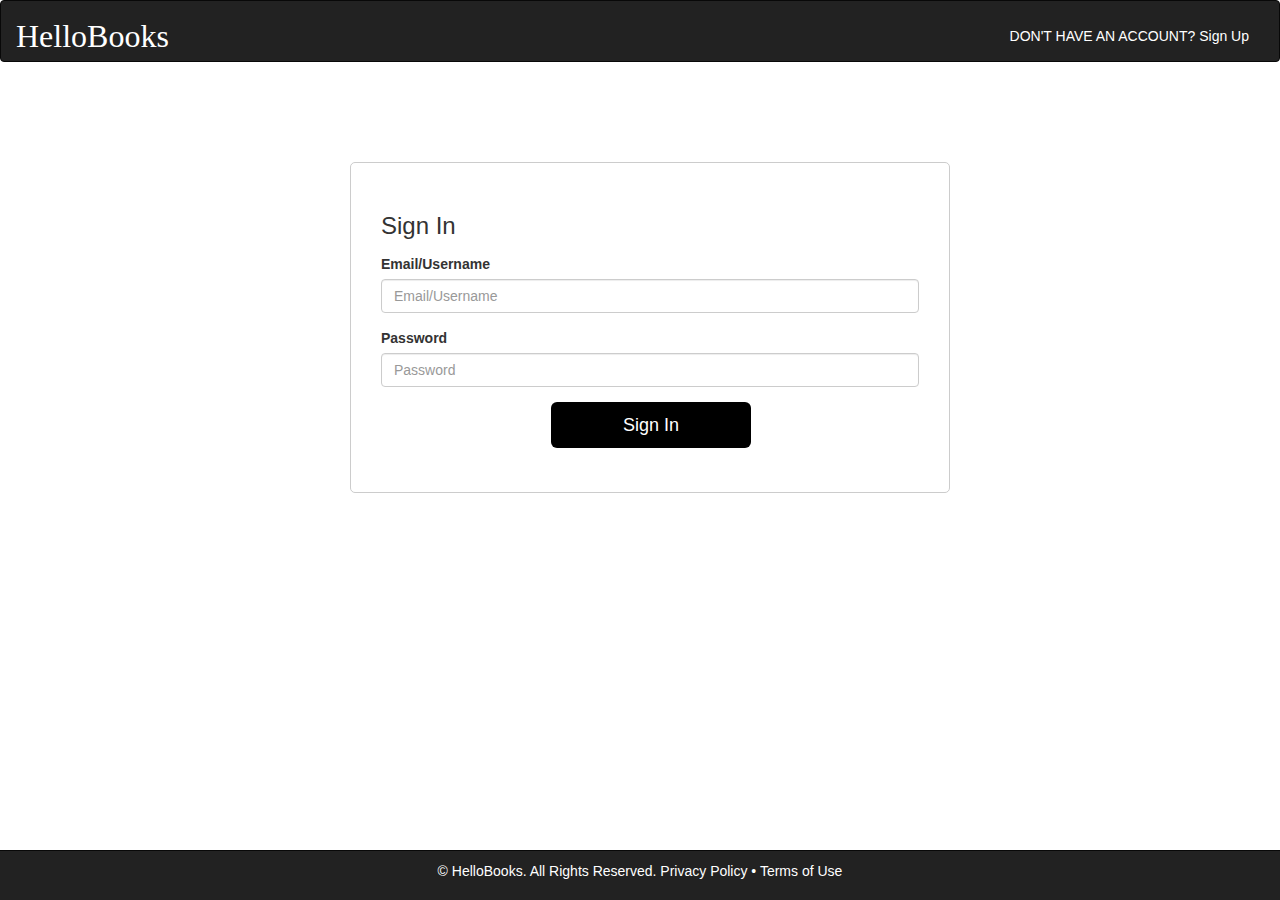
<file: template/index.html>
<html>
<head>
	<link rel="stylesheet" type="text/css" href="css/bootstrap.css">
	<link rel="stylesheet" type="text/css" href="css/bootstrap.min.css">
	<link rel="stylesheet" type="text/css" href="css/main.css">
	<title>HelloBooks</title>
</head>
<body>
<nav class="navbar navbar-inverse navbar-me">
  <div class="container-fluid">
    <!-- Brand and toggle get grouped for better mobile display -->
    <div class="navbar-header">
      <button type="button" class="navbar-toggle collapsed" data-toggle="collapse" data-target="#bs-example-navbar-collapse-1" aria-expanded="false">
        <span class="sr-only">Toggle navigation</span>
        <span class="icon-bar"></span>
        <span class="icon-bar"></span>
        <span class="icon-bar"></span>
      </button>
      <a class="navbar-brand" href="#">HelloBooks</a>
    </div>

    <!-- Collect the nav links, forms, and other content for toggling -->
    <div class="collapse navbar-collapse" id="bs-example-navbar-collapse-1">
     
     
     <div class="navbar-me"> 
        <ul class="nav navbar-nav navbar-right">
           <li><a href="#">DON'T HAVE AN ACCOUNT? Sign Up</a></li>
        </ul>
     </div>

    </div><!-- /.navbar-collapse -->
  </div><!-- /.container-fluid -->
</nav>

	<div class="login-box" method="post" action="allbooks.html">
		<form class="login-form" >
		   <label class="signin"><h3>Sign In</h3></label>
		   <div class="form-group">
		      <label for="usr">Email/Username</label>
		      <input type="textbox" name="email" placeholder="Email/Username" class="form-control">
		   </div>
		   <div class="form-group">
			  <label for="pwd">Password</label>
		      <input type="password" name="password" placeholder="Password" class="form-control">
		   </div>
		   <input type="submit" value="Sign In" class="btn btn-lg btn-me">
		</form>
	</div>

	<nav class="navbar navbar-inverse navbar-fixed-bottom">
  <div class="container">
    © HelloBooks. All Rights Reserved. Privacy Policy • Terms of Use
  </div>
</nav>
<script type="text/javascript" src="js/bootstrap.js"></script>
</body>
</html>
</file>
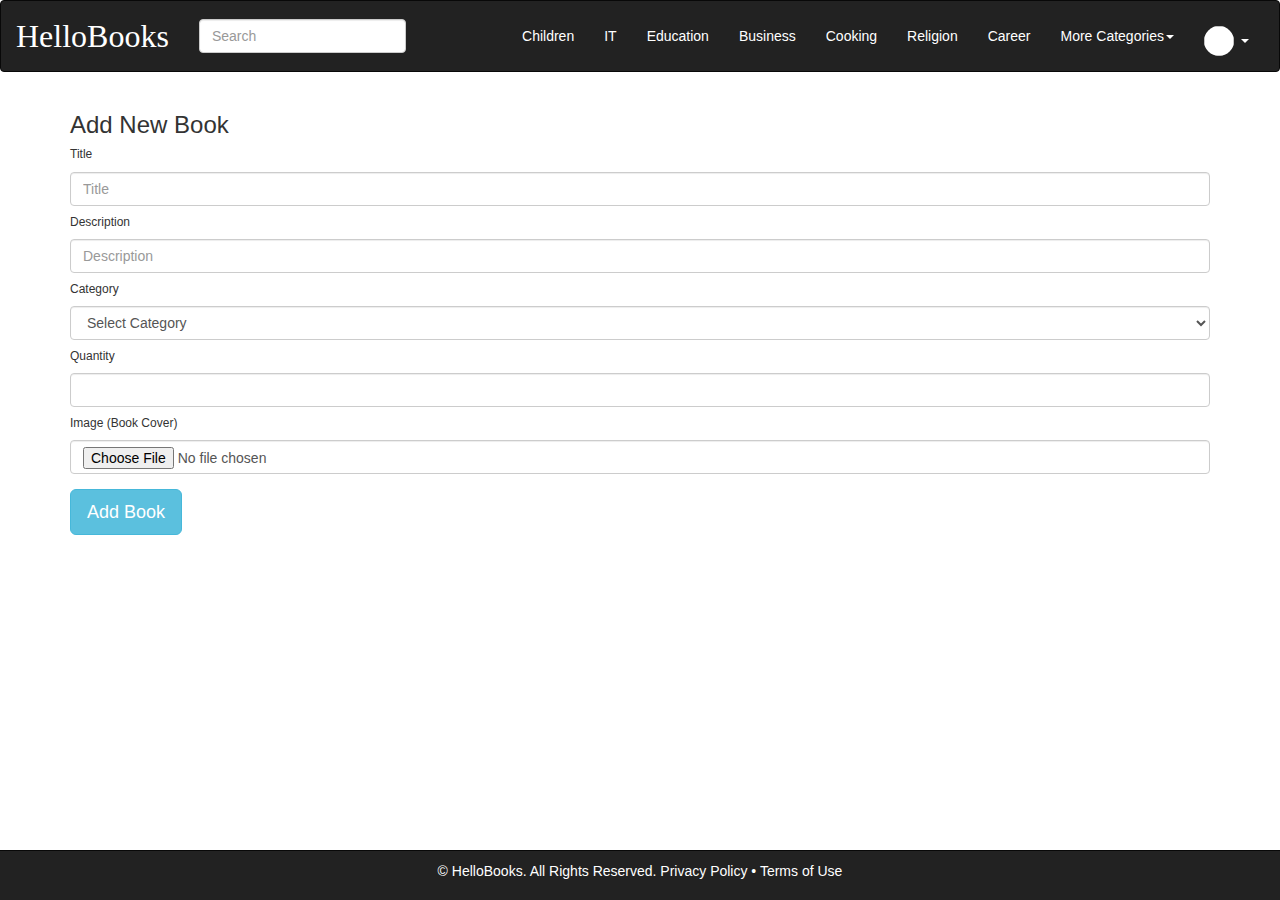
<file: template/addbook.html>
<html>
<head>
    <link rel="stylesheet" type="text/css" href="css/bootstrap.min.css">
    <link rel="stylesheet" type="text/css" href="css/main.css">
    <title>HelloBooks | Profile</title>
</head>
<body>
<nav class="navbar navbar-inverse">
  <div class="container-fluid">
    <!-- Brand and toggle get grouped for better mobile display -->
    <div class="navbar-header">
      <button type="button" class="navbar-toggle collapsed" data-toggle="collapse" data-target="#bs-example-navbar-collapse-1" aria-expanded="false">
        <span class="sr-only">Toggle navigation</span>
        <span class="icon-bar"></span>
        <span class="icon-bar"></span>
        <span class="icon-bar"></span>
      </button>
      <a class="navbar-brand" href="index.html">HelloBooks</a>
    </div>

    <!-- Collect the nav links, forms, and other content for toggling -->
    <div class="collapse navbar-collapse" id="bs-example-navbar-collapse-1">
     
      <form class="navbar-form navbar-left navbar-search">
        <div class="form-group">
          <input type="text" class="form-control" placeholder="Search">
        </div>
      </form>

      <ul class="nav navbar-nav navbar-right">
        <li><a href="#">Children</a></li>
        <li><a href="#">IT</a></li>
        <li><a href="#">Education</a></li>
        <li><a href="#">Business</a></li>
        <li><a href="#">Cooking</a></li>
        <li><a href="#">Religion</a></li>
        <li><a href="#">Career</a></li>
        <li class="dropdown">
          <a href="#" class="dropdown-toggle" data-toggle="dropdown" role="button" aria-haspopup="true" aria-expanded="false">More Categories<span class="caret"></span></a>
          <ul class="dropdown-menu">
            <li><a href="#">Women</a></li>
            <li><a href="#">Love</a></li>
            <li><a href="#">Fiction</a></li>
            <li><a href="#">Autobiographies</a></li>
            <li><a href="#">Adventure</a></li>
          </ul>
        </li>
        <li class="dropdown">
          <a href="#" class="dropdown-toggle" data-toggle="dropdown" role="button" aria-haspopup="true" aria-expanded="false"><img class="usr-img"></img><span class="caret"></span></a>
          <ul class="dropdown-menu">
            <li><a href="profile.html">My Profile</a></li>
            <li><a href="history.html">Rent History</a></li>
           
          </ul>
        </li>
          
      </ul>
    </div><!-- /.navbar-collapse -->
  </div><!-- /.container-fluid -->
</nav>
<div class="container container-me">
  <div><h3>Add New Book</h3></div>
  <form class="form-me">
    <div class="form-group">
      <h6>Title</h6>
      <input type="textbox" placeholder="Title" class="form-control" name="title">
      <h6>Description </h6>
      <input type="textbox" placeholder="Description" class="form-control" name="description">
      <h6>Category</h6>
      <select name="category" placeholder="" class="form-control">
                  <option value="-Select-">Select Category</option>
                  <option id="rm" value="it">IT</option>
                  <option id="rm" value="education">Education</option>
                  <option id="rm" value="career">Career</option>
                  <option id="rm" value="business">Business</option>
                  <option id="rm" value="religion">Religion</option>
        </select>
        <h6>Quantity</h6>
      <input type="number" name="quantity" class="form-control" min="1">
      <h6>Image (Book Cover)</h6>
      <input type="file" name="image" class="form-control">
      
    </div>
    <input type="submit" class="btn btn-info btn-lg" value="Add Book">
  
  </form>
 

  


</div>  

    <nav class="navbar navbar-inverse navbar-fixed-bottom">
  <div class="container">
    © HelloBooks. All Rights Reserved. Privacy Policy • Terms of Use
  </div>
</nav>
<script type="text/javascript" src="js/jquery.min.js"></script>
<script type="text/javascript" src="js/bootstrap.js"></script>

<script>
  $(document).ready(function(){
    $('.dropdown-toggle').dropdown();
  });
</script>
</body>
</html>
</file>
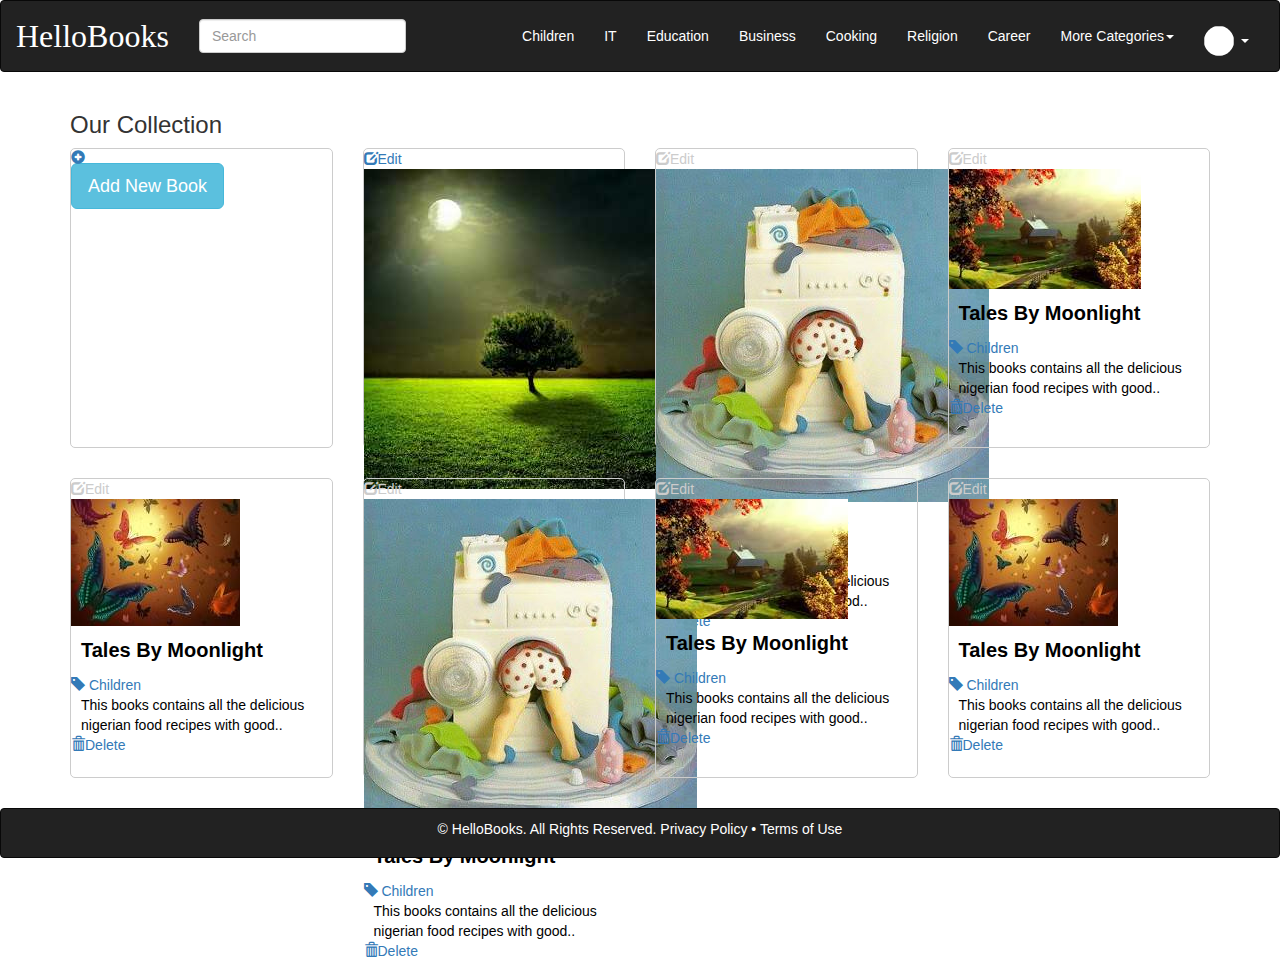
<file: template/admin.html>
<html>
<head>
    <link rel="stylesheet" type="text/css" href="css/bootstrap.min.css">
    <link rel="stylesheet" type="text/css" href="css/main.css">
    <title>HelloBooks | All Books</title>
</head>
<body>
<nav class="navbar navbar-inverse">
  <div class="container-fluid">
    <!-- Brand and toggle get grouped for better mobile display -->
    <div class="navbar-header">
      <button type="button" class="navbar-toggle collapsed" data-toggle="collapse" data-target="#bs-example-navbar-collapse-1" aria-expanded="false">
        <span class="sr-only">Toggle navigation</span>
        <span class="icon-bar"></span>
        <span class="icon-bar"></span>
        <span class="icon-bar"></span>
      </button>
      <a class="navbar-brand" href="index.html">HelloBooks</a>
    </div>

    <!-- Collect the nav links, forms, and other content for toggling -->
    <div class="collapse navbar-collapse" id="bs-example-navbar-collapse-1">
     
      <form class="navbar-form navbar-left navbar-search">
        <div class="form-group">
          <input type="text" class="form-control" placeholder="Search">
        </div>
      </form>

      <ul class="nav navbar-nav navbar-right">
        <li><a href="#">Children</a></li>
        <li><a href="#">IT</a></li>
        <li><a href="#">Education</a></li>
        <li><a href="#">Business</a></li>
        <li><a href="#">Cooking</a></li>
        <li><a href="#">Religion</a></li>
        <li><a href="#">Career</a></li>
        <li class="dropdown">
          <a href="#" class="dropdown-toggle" data-toggle="dropdown" role="button" aria-haspopup="true" aria-expanded="false">More Categories<span class="caret"></span></a>
          <ul class="dropdown-menu">
            <li><a href="#">Women</a></li>
            <li><a href="#">Love</a></li>
            <li><a href="#">Fiction</a></li>
            <li><a href="#">Autobiographies</a></li>
            <li><a href="#">Adventure</a></li>
          </ul>
        </li>
        <li class="dropdown">
          <a href="#" class="dropdown-toggle" data-toggle="dropdown" role="button" aria-haspopup="true" aria-expanded="false"><img class="usr-img"></img><span class="caret"></span></a>
          <ul class="dropdown-menu">
            <li><a href="profile.html">My Profile</a></li>
            <li><a href="history.html">Rent History</a></li>
           
          </ul>
        </li>
          
      </ul>
    </div><!-- /.navbar-collapse -->
  </div><!-- /.container-fluid -->
</nav>
<div class="container">
  <div><h3>Our Collection</h3></div>

  <div class="row">
  <div class="col-md-3">
   <a href="addbook.html">
    <div class="bookbox">
      <span class="bookcover"></span><span class="glyphicon glyphicon-plus-sign glyphicon-add"></span>
      <div class="booktitle-admin"><a href="#" class="btn btn-lg btn-info">Add New Book</a></div>
     </div>
   </a>
  </div>
  <div class="col-md-3">
    <div class="bookbox">
      <div class="editbook"><a href="editbook.html"><span class="glyphicon glyphicon-edit" ></span>Edit</a></div>
      <a href="singlebook.html">
      <img src="images/tales.jpg" class="bookcover-admin">
      <div class="booktitle">Tales By Moonlight</div>
      <div class="bookcat"><span class="glyphicon glyphicon-tag"></span> Children</div>
      <div class="description">This books contains all the delicious nigerian food recipes with good..</div>
      </a>
      <div class="editbook">        
      <a href="#"><span class="glyphicon glyphicon-trash" ></span>Delete</a></div>     
    </div>
   </a>
  </div>
  <div class="col-md-3">
    <div class="bookbox">
      <div class="editbook"><a href=""><span class="glyphicon glyphicon-edit" ></span>Edit</a></div>
      <a href="singlebook.html">
      <img src="images/cook.jpeg" class="bookcover-admin">
      <div class="booktitle">Tales By Moonlight</div>
      <div class="bookcat"><span class="glyphicon glyphicon-tag"></span> Children</div>
      <div class="description">This books contains all the delicious nigerian food recipes with good..</div>
      </a>
      <div class="editbook">        
      <a href="#"><span class="glyphicon glyphicon-trash" ></span>Delete</a></div>     
    </div>
   </a>
  </div>
  <div class="col-md-3">
    <div class="bookbox">
      <div class="editbook"><a href=""><span class="glyphicon glyphicon-edit" ></span>Edit</a></div>
      <a href="singlebook.html">
      <img src="images/home.png" class="bookcover-admin">
      <div class="booktitle">Tales By Moonlight</div>
      <div class="bookcat"><span class="glyphicon glyphicon-tag"></span> Children</div>
      <div class="description">This books contains all the delicious nigerian food recipes with good..</div>
      </a>
      <div class="editbook">        
      <a href="#"><span class="glyphicon glyphicon-trash" ></span>Delete</a></div>     
    </div>
   </a>
  </div>
  <div class="col-md-3">
    <div class="bookbox">
      <div class="editbook"><a href=""><span class="glyphicon glyphicon-edit" ></span>Edit</a></div>
      <a href="singlebook.html">
      <img src="images/butterfly.png" class="bookcover-admin">
      <div class="booktitle">Tales By Moonlight</div>
      <div class="bookcat"><span class="glyphicon glyphicon-tag"></span> Children</div>
      <div class="description">This books contains all the delicious nigerian food recipes with good..</div>
      </a>
      <div class="editbook">        
      <a href="#"><span class="glyphicon glyphicon-trash" ></span>Delete</a></div>     
    </div>
   </a>
  </div>
  <div class="col-md-3">
    <div class="bookbox">
      <div class="editbook"><a href=""><span class="glyphicon glyphicon-edit" ></span>Edit</a></div>
      <a href="singlebook.html">
      <img src="images/cook.jpeg" class="bookcover-admin">
      <div class="booktitle">Tales By Moonlight</div>
      <div class="bookcat"><span class="glyphicon glyphicon-tag"></span> Children</div>
      <div class="description">This books contains all the delicious nigerian food recipes with good..</div>
      </a>
      <div class="editbook">        
      <a href="#"><span class="glyphicon glyphicon-trash" ></span>Delete</a></div>     
    </div>
   </a>
  </div>
 <div class="col-md-3">
    <div class="bookbox">
      <div class="editbook"><a href=""><span class="glyphicon glyphicon-edit" ></span>Edit</a></div>
      <a href="singlebook.html">
      <img src="images/home.png" class="bookcover-admin">
      <div class="booktitle">Tales By Moonlight</div>
      <div class="bookcat"><span class="glyphicon glyphicon-tag"></span> Children</div>
      <div class="description">This books contains all the delicious nigerian food recipes with good..</div>
      </a>
      <div class="editbook">        
      <a href="#"><span class="glyphicon glyphicon-trash" ></span>Delete</a></div>     
    </div>
   </a>
  </div>
  <div class="col-md-3">
    <div class="bookbox">
      <div class="editbook"><a href=""><span class="glyphicon glyphicon-edit" ></span>Edit</a></div>
      <a href="singlebook.html">
      <img src="images/butterfly.png" class="bookcover-admin">
      <div class="booktitle">Tales By Moonlight</div>
      <div class="bookcat"><span class="glyphicon glyphicon-tag"></span> Children</div>
      <div class="description">This books contains all the delicious nigerian food recipes with good..</div>
      </a>
      <div class="editbook">        
      <a href="#"><span class="glyphicon glyphicon-trash" ></span>Delete</a></div>     
    </div>
   </a>
  </div>
</div>
</div>

   

<nav class="navbar navbar-inverse">
  <div class="container">
    © HelloBooks. All Rights Reserved. Privacy Policy • Terms of Use
  </div>
</nav>
<script type="text/javascript" src="js/jquery.min.js"></script>
<script type="text/javascript" src="js/bootstrap.js"></script>

<script>
  $(document).ready(function(){
    $('.dropdown-toggle').dropdown();
  });
</script>
</body>
</html>
</file>
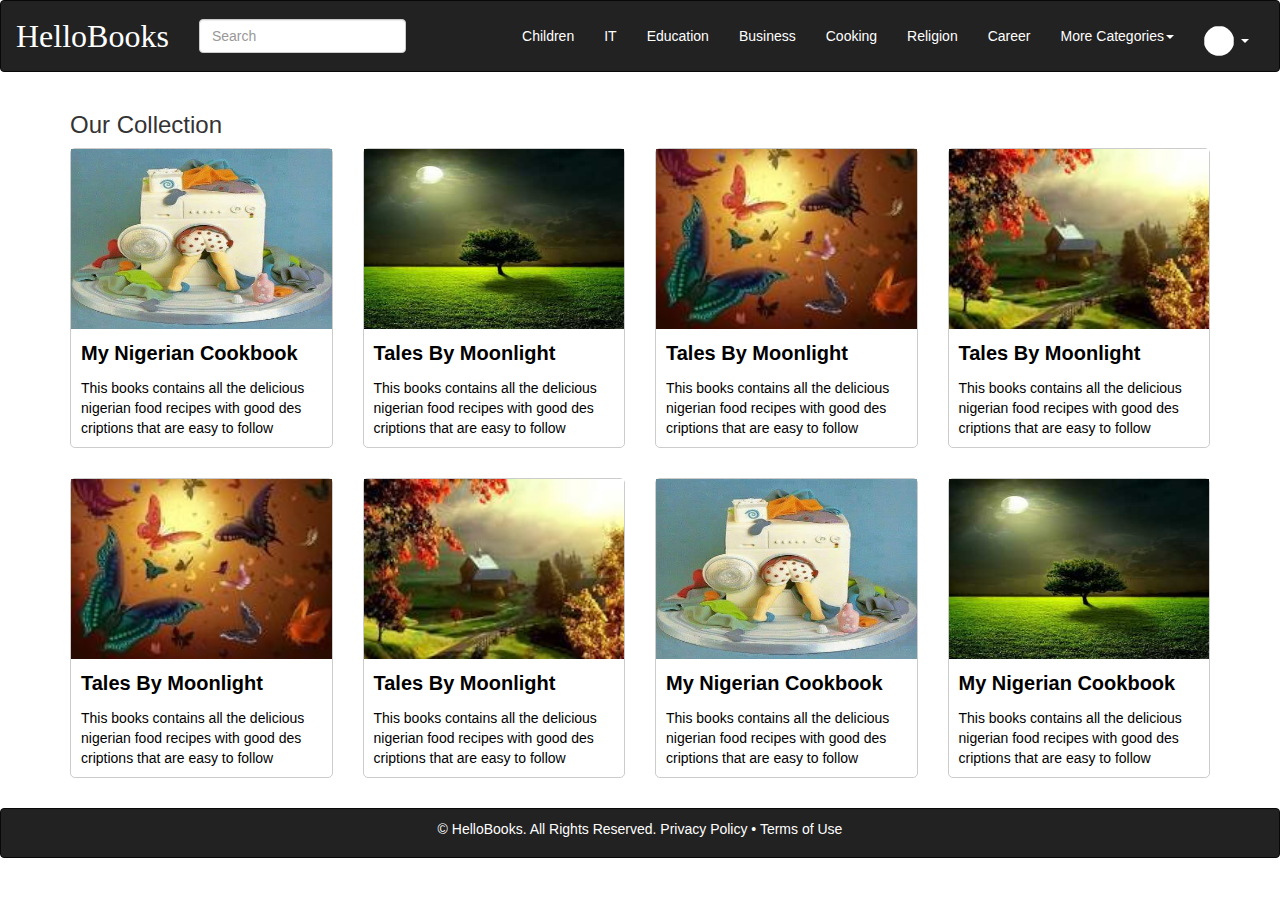
<file: template/allbooks.html>
<html>
<head>
    <link rel="stylesheet" type="text/css" href="css/bootstrap.css">
    <link rel="stylesheet" type="text/css" href="css/bootstrap.min.css">
    <link rel="stylesheet" type="text/css" href="css/main.css">
</head>
<body>
<nav class="navbar navbar-inverse">
  <div class="container-fluid">
    <!-- Brand and toggle get grouped for better mobile display -->
    <div class="navbar-header">
      <button type="button" class="navbar-toggle collapsed" data-toggle="collapse" data-target="#bs-example-navbar-collapse-1" aria-expanded="false">
        <span class="sr-only">Toggle navigation</span>
        <span class="icon-bar"></span>
        <span class="icon-bar"></span>
        <span class="icon-bar"></span>
      </button>
      <a class="navbar-brand" href="#">HelloBooks</a>
    </div>

    <!-- Collect the nav links, forms, and other content for toggling -->
    <div class="collapse navbar-collapse" id="bs-example-navbar-collapse-1">
     
      <form class="navbar-form navbar-left navbar-search">
        <div class="form-group">
          <input type="text" class="form-control" placeholder="Search">
        </div>
      </form>

      <ul class="nav navbar-nav navbar-right">
        <li><a href="#">Children</a></li>
        <li><a href="#">IT</a></li>
        <li><a href="#">Education</a></li>
        <li><a href="#">Business</a></li>
        <li><a href="#">Cooking</a></li>
        <li><a href="#">Religion</a></li>
        <li><a href="#">Career</a></li>
        <li class="dropdown">
          <a href="#" class="dropdown-toggle" data-toggle="dropdown" role="button" aria-haspopup="true" aria-expanded="false">More Categories<span class="caret"></span></a>
          <ul class="dropdown-menu">
            <li><a href="#">Women</a></li>
            <li><a href="#">Love</a></li>
            <li><a href="#">Fiction</a></li>
            <li><a href="#">Autobiographies</a></li>
            <li><a href="#">Adventure</a></li>
          </ul>
        </li>
        <li class="dropdown">
          <a href="#" class="dropdown-toggle" data-toggle="dropdown" role="button" aria-haspopup="true" aria-expanded="false"><img class="usr-img"></img><span class="caret"></span></a>
          <ul class="dropdown-menu">
            <li><a href="#">My Profile</a></li>
            <li><a href="#">Borrowed Books</a></li>
            <li><a href="#">History</a></li>
           
          </ul>
        </li>
          
      </ul>
    </div><!-- /.navbar-collapse -->
  </div><!-- /.container-fluid -->
</nav>
<div class="container">
  <div><h3>Our Collection</h3></div>

  <div class="row">
  <div class="col-md-3">
   <a href="#">
    <div class="bookbox">
      <img src="images/cook.jpeg" class="bookcover">
      <div class="booktitle">My Nigerian Cookbook</div>
      <div class="description">This books contains all the delicious nigerian food recipes with good des
        criptions that are easy to follow</div>
    </div>
   </a>
  </div>
  <div class="col-md-3">
   <a href="#">
    <div class="bookbox">
      <img src="images/tales.jpg" class="bookcover">
      <div class="booktitle">Tales By Moonlight</div>
      <div class="description">This books contains all the delicious nigerian food recipes with good des
        criptions that are easy to follow
      </div>
    </div>
   </a>
  </div>
  <div class="col-md-3">
    <a href="#">
      <div class="bookbox">
      <img src="images/butterfly.png" class="bookcover">
      <div class="booktitle">Tales By Moonlight</div>
      <div class="description">This books contains all the delicious nigerian food recipes with good des
        criptions that are easy to follow
      </div>
    </div>
    </a>
   
  </div>
  <div class="col-md-3">
    <a href="#">
      <div class="bookbox">
      <img src="images/home.png" class="bookcover">
      <div class="booktitle">Tales By Moonlight</div>
      <div class="description">This books contains all the delicious nigerian food recipes with good des
        criptions that are easy to follow
      </div>
    </div>
    </a>
  </div>
  <div class="col-md-3">
    <a href="#">
      <div class="bookbox">
      <img src="images/butterfly.png" class="bookcover">
      <div class="booktitle">Tales By Moonlight</div>
      <div class="description">This books contains all the delicious nigerian food recipes with good des
        criptions that are easy to follow
      </div>
    </div>
    </a>
  </div>
  <div class="col-md-3">
      <a href="#">
      <div class="bookbox">
      <img src="images/home.png" class="bookcover">
      <div class="booktitle">Tales By Moonlight</div>
      <div class="description">This books contains all the delicious nigerian food recipes with good des
        criptions that are easy to follow
      </div>
    </div>
    </a>
  </div>
  <div class="col-md-3">
    <a href="#">
    <div class="bookbox">
      <img src="images/cook.jpeg" class="bookcover">
      <div class="booktitle">My Nigerian Cookbook</div>
      <div class="description">This books contains all the delicious nigerian food recipes with good des
        criptions that are easy to follow</div>
    </div>
   </a>
  </div>
  <div class="col-md-3">
    <a href="#">
    <div class="bookbox">
      <img src="images/tales.jpg" class="bookcover">
      <div class="booktitle">My Nigerian Cookbook</div>
      <div class="description">This books contains all the delicious nigerian food recipes with good des
        criptions that are easy to follow</div>
    </div>
   </a>
  </div>
</div>
</div>

   

    <nav class="navbar navbar-inverse">
  <div class="container">
    © HelloBooks. All Rights Reserved. Privacy Policy • Terms of Use
  </div>
</nav>
<script type="text/javascript" src="js/jquery.min.js"></script>
<script type="text/javascript" src="js/bootstrap.js"></script>

<script>
  $(document).ready(function(){
    $('.dropdown-toggle').dropdown();
  });
</script>
</body>
</html>
</file>
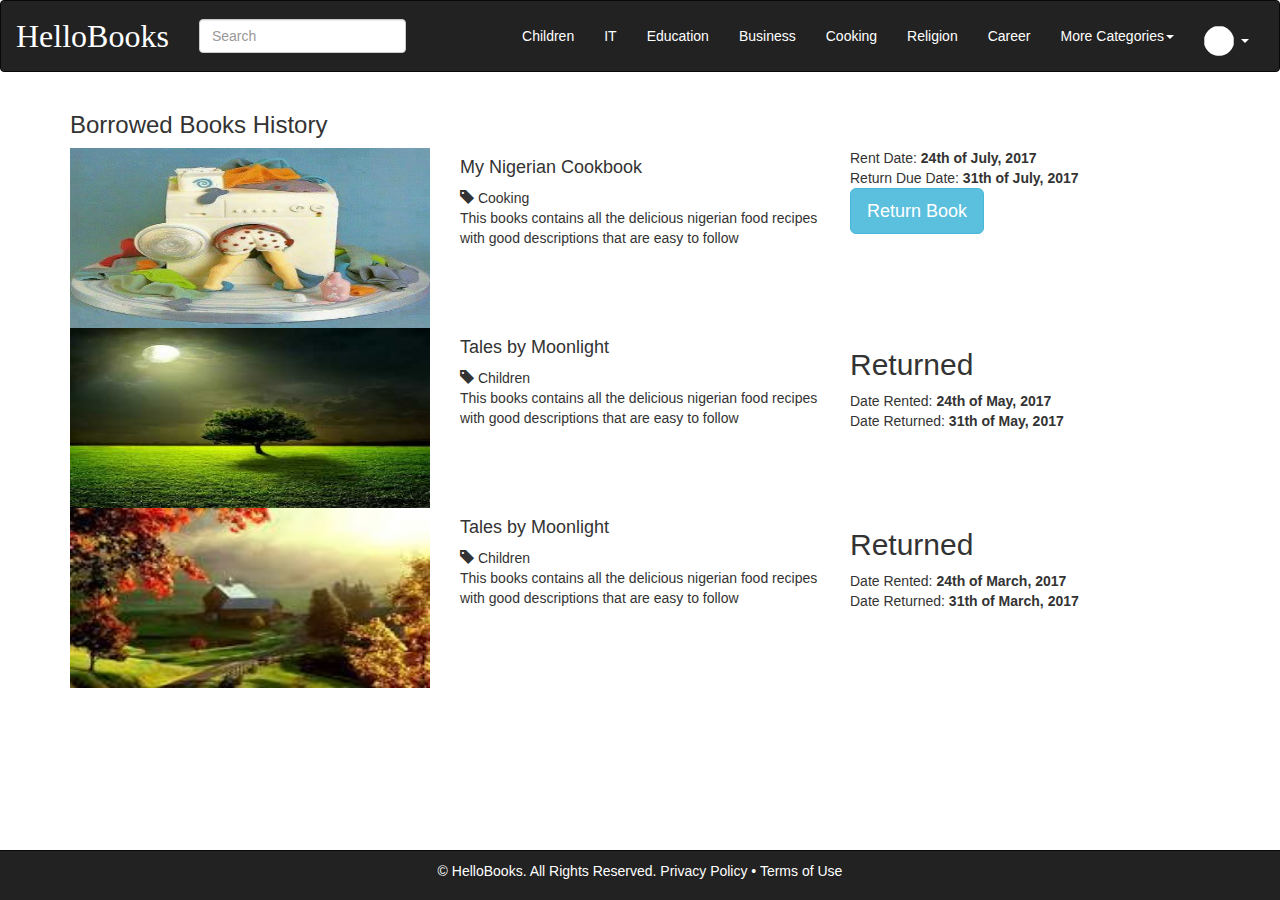
<file: template/history.html>
<html>
<head>
    <link rel="stylesheet" type="text/css" href="css/bootstrap.min.css">
    <link rel="stylesheet" type="text/css" href="css/main.css">
    <title>HelloBooks | History</title>
</head>
<body>
<nav class="navbar navbar-inverse">
  <div class="container-fluid">
    <!-- Brand and toggle get grouped for better mobile display -->
    <div class="navbar-header">
      <button type="button" class="navbar-toggle collapsed" data-toggle="collapse" data-target="#bs-example-navbar-collapse-1" aria-expanded="false">
        <span class="sr-only">Toggle navigation</span>
        <span class="icon-bar"></span>
        <span class="icon-bar"></span>
        <span class="icon-bar"></span>
      </button>
      <a class="navbar-brand" href="index.html">HelloBooks</a>
    </div>

    <!-- Collect the nav links, forms, and other content for toggling -->
    <div class="collapse navbar-collapse" id="bs-example-navbar-collapse-1">
     
      <form class="navbar-form navbar-left navbar-search">
        <div class="form-group">
          <input type="text" class="form-control" placeholder="Search">
        </div>
      </form>

      <ul class="nav navbar-nav navbar-right">
        <li><a href="#">Children</a></li>
        <li><a href="#">IT</a></li>
        <li><a href="#">Education</a></li>
        <li><a href="#">Business</a></li>
        <li><a href="#">Cooking</a></li>
        <li><a href="#">Religion</a></li>
        <li><a href="#">Career</a></li>
        <li class="dropdown">
          <a href="#" class="dropdown-toggle" data-toggle="dropdown" role="button" aria-haspopup="true" aria-expanded="false">More Categories<span class="caret"></span></a>
          <ul class="dropdown-menu">
            <li><a href="#">Women</a></li>
            <li><a href="#">Love</a></li>
            <li><a href="#">Fiction</a></li>
            <li><a href="#">Autobiographies</a></li>
            <li><a href="#">Adventure</a></li>
          </ul>
        </li>
        <li class="dropdown">
          <a href="#" class="dropdown-toggle" data-toggle="dropdown" role="button" aria-haspopup="true" aria-expanded="false"><img class="usr-img"></img><span class="caret"></span></a>
          <ul class="dropdown-menu">
            <li><a href="profile.html">My Profile</a></li>
            <li><a href="history.html">Rent History</a></li>
           
          </ul>
        </li>
          
      </ul>
    </div><!-- /.navbar-collapse -->
  </div><!-- /.container-fluid -->
</nav>
<div class="container container-me">
 
  
  <h3>Borrowed Books History</h3>
  <div class="row row-history">
  <div class="col-md-4">
      <img src="images/cook.jpeg" class="bookcover">
  </div>
  <div class="col-md-4"><h4>My Nigerian Cookbook</h4>
    <div class="bookcat"><span class="glyphicon glyphicon-tag"></span> Cooking</div>
   This books contains all the delicious nigerian food recipes with good descriptions that are easy to follow
  </div>
  <div class="col-md-4">
    <div class="borrow-history">
      <div> Rent Date: <b>24th of July, 2017</b></div> 
      <div> Return Due Date: <b>31th of July, 2017</b></div> 
       <input type="submit" class="btn btn-lg btn-info btn-borrow" value="Return Book">
    </div>
  </div>
</div>
<div class="row row-history">
  <div class="col-md-4">
      <img src="images/tales.jpg" class="bookcover">
  </div>
  <div class="col-md-4"><h4>Tales by Moonlight</h4>
    <div class="bookcat"><span class="glyphicon glyphicon-tag"></span> Children</div>
   This books contains all the delicious nigerian food recipes with good descriptions that are easy to follow
  </div>
  <div class="col-md-4">
    <div class="borrow-history">
      <h2>Returned</h2>
      <div> Date Rented: <b>24th of May, 2017</b></div> 
      <div> Date Returned: <b>31th of May, 2017</b></div>
    </div>
  </div>
</div> 
 <div class="row row-history">
  <div class="col-md-4">
      <img src="images/home.png" class="bookcover">
  </div>
  <div class="col-md-4"><h4>Tales by Moonlight</h4>
    <div class="bookcat"><span class="glyphicon glyphicon-tag"></span> Children</div>
   This books contains all the delicious nigerian food recipes with good descriptions that are easy to follow
  </div>
  <div class="col-md-4">
    <div class="borrow-history">
      <h2>Returned</h2>
      <div> Date Rented: <b>24th of March, 2017</b></div> 
      <div> Date Returned: <b>31th of March, 2017</b></div>
    </div>
  </div>
</div> 

</div>
    <nav class="navbar navbar-inverse navbar-fixed-bottom">
  <div class="container">
    © HelloBooks. All Rights Reserved. Privacy Policy • Terms of Use
  </div>
</nav>
<script type="text/javascript" src="js/jquery.min.js"></script>
<script type="text/javascript" src="js/bootstrap.js"></script>

<script>
  $(document).ready(function(){
    $('.dropdown-toggle').dropdown();
  });
</script>
</body>
</html>
</file>
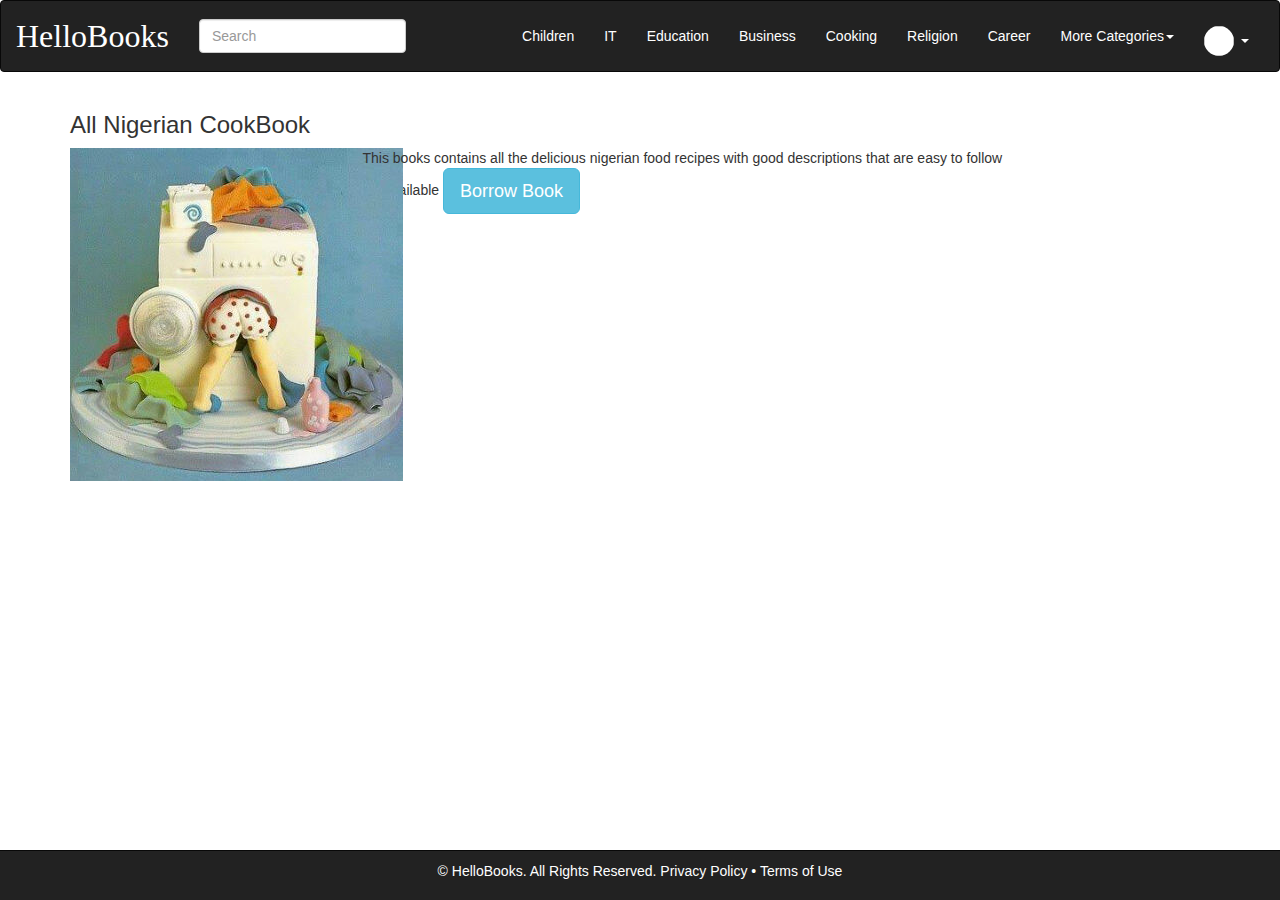
<file: template/singlebook.html>
<html>
<head>
    <link rel="stylesheet" type="text/css" href="css/bootstrap.min.css">
    <link rel="stylesheet" type="text/css" href="css/main.css">
    <title>HelloBooks | View Book</title>
</head>
<body>
<nav class="navbar navbar-inverse">
  <div class="container-fluid">
    <!-- Brand and toggle get grouped for better mobile display -->
    <div class="navbar-header">
      <button type="button" class="navbar-toggle collapsed" data-toggle="collapse" data-target="#bs-example-navbar-collapse-1" aria-expanded="false">
        <span class="sr-only">Toggle navigation</span>
        <span class="icon-bar"></span>
        <span class="icon-bar"></span>
        <span class="icon-bar"></span>
      </button>
      <a class="navbar-brand" href="index.html">HelloBooks</a>
    </div>

    <!-- Collect the nav links, forms, and other content for toggling -->
    <div class="collapse navbar-collapse" id="bs-example-navbar-collapse-1">
     
      <form class="navbar-form navbar-left navbar-search">
        <div class="form-group">
          <input type="text" class="form-control" placeholder="Search">
        </div>
      </form>

      <ul class="nav navbar-nav navbar-right">
        <li><a href="#">Children</a></li>
        <li><a href="#">IT</a></li>
        <li><a href="#">Education</a></li>
        <li><a href="#">Business</a></li>
        <li><a href="#">Cooking</a></li>
        <li><a href="#">Religion</a></li>
        <li><a href="#">Career</a></li>
        <li class="dropdown">
          <a href="#" class="dropdown-toggle" data-toggle="dropdown" role="button" aria-haspopup="true" aria-expanded="false">More Categories<span class="caret"></span></a>
          <ul class="dropdown-menu">
            <li><a href="#">Women</a></li>
            <li><a href="#">Love</a></li>
            <li><a href="#">Fiction</a></li>
            <li><a href="#">Autobiographies</a></li>
            <li><a href="#">Adventure</a></li>
          </ul>
        </li>
        <li class="dropdown">
          <a href="#" class="dropdown-toggle" data-toggle="dropdown" role="button" aria-haspopup="true" aria-expanded="false"><img class="usr-img"></img><span class="caret"></span></a>
          <ul class="dropdown-menu">
            <li><a href="profile.html">My Profile</a></li>
            <li><a href="history.html">Rent History</a></li>
           
          </ul>
        </li>
          
      </ul>
    </div><!-- /.navbar-collapse -->
  </div><!-- /.container-fluid -->
</nav>
<div class="container container-me">
  <div><h3>All Nigerian CookBook</h3>
  <div class="row">
    <div class="col-md-3">
      <img src="images/cook.jpeg" class="book_image">
    </div>
    <div class="col-md-9 singlebook_details">This books contains all the delicious nigerian food recipes with good descriptions that are easy to follow</div>
    <div class="col-ava">Book Available
    <input type="submit" value="Borrow Book" class="btn btn-lg btn-info">
    </div>
  </div>
 
  </div>
</div>  

    <nav class="navbar navbar-inverse navbar-fixed-bottom">
  <div class="container">
    © HelloBooks. All Rights Reserved. Privacy Policy • Terms of Use
  </div>
</nav>
<script type="text/javascript" src="js/jquery.min.js"></script>
<script type="text/javascript" src="js/bootstrap.js"></script>

<script>
  $(document).ready(function(){
    $('.dropdown-toggle').dropdown();
  });
</script>
</body>
</html>
</file>
<file: template/css/main.css>
.login-box{
	border: 1px solid #ccc;
	border-radius: 5px;
	width: 600px;
	padding: 30px;
	margin: 100px 0px 0px 350px;
	font-size: 14px;
}

.navbar-inverse {
	color: #fff;
	text-align: center;
	padding-top: 10px;
}
.navbar-inverse .navbar-brand{
	color: #ffffff !important;
	font-size: 32px;
	font-family: xiomara;
	
}
.navbar-inverse .navbar-nav > li > a{
	color: #fff;
}
.navbar-inverse .navbar-nav > li > a:hover, a:visited{
	color: #ccc;
	text-decoration: none;
}
a:hover, a:visited; a:link; a:active{
	text-decoration: none;
}
.signin{
	text-align: center;
	font-size: 32px;
}
.usr-img{
	height:30px;
	width: 30px;
	background-color: #fff;
	border-radius: 15px;
	margin-right: 5px;
}

.btn-me{
	background-color: #000;
	color: #fff;
	width: 200px;
	margin-left: 170px;
	position: relative;

}
.bookbox{
	width: 100%;
	height: 300px;
	border: 1px solid #ccc;
	border-radius: 5px;
	margin-bottom: 30px;
}
.bookcover{
	height: 180px;
	width: 100%;
}
.booktitle{
	font-size: 20px;
	font-weight: bold;
	color: #000;
	padding: 10px;
}
.description{
	font-size: 14px;
	color: #000;
	padding-left: 10px;
}

a:hover .bookbox{
	border-color: blue;
	text-decoration: none;
}
</file>
